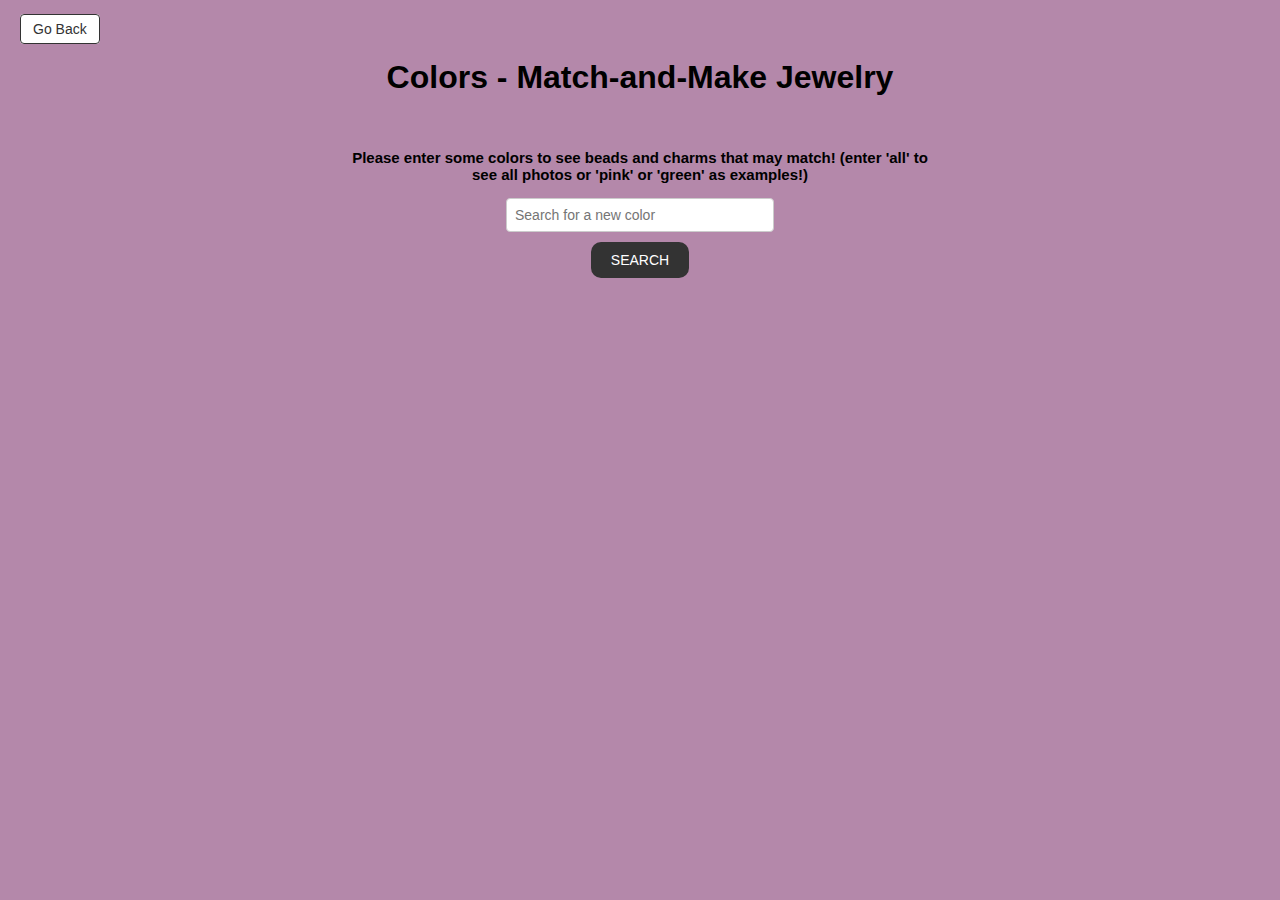
<file: colors.html>
<!DOCTYPE html>
<html>

<head>
  <meta charset="utf-8">
  <meta name="description" content="The child site for the main page that sets up the color page"">
  <meta name="keywords" content="jewelry, matching, color creation, create">
  <meta name="author" content="-">
  <meta name="viewport" content="width=device-width">

  <title> Match-and-Make Jewelry </title>

  <link rel="stylesheet" href="color-style.css">
</head>






  <body>

    <!-- Go back to main page button -->
    <a href="index.html" button class="button-link back-button"> Go Back</a>

    <!-- Title of the page -->
    <h1 align="center"> Colors - Match-and-Make Jewelry</h1>

    <!-- Search bar for the user to enter a color -->
    <div class="search-page">
      <h2 class="intro-text"> Please enter some colors to see beads and charms that may match! (enter 'all' to see all photos or 'pink' or 'green' as examples!) </h2>
      <input type="text" id="search-input" placeholder="Search for a new color">
      <button id="search-button"> Search </button>
    </div>



    <!-- Makes it so that everything is hidden until the user searches for a color -->
    <div id="results" class="hidden">

      <!-- Section for the Beads resembling the theme -->
      <h3 align="left"> Beads resembling your theme </h3>
      <div class="gallery-container hidden" id="bead-gallery"> </div>

      <!-- Section for the Charms resembling the theme -->
      <h3 align="left"> Charms resembling your theme </h3>
      <div class="gallery-container hidden" id="charm-gallery"> </div>



      <!-- Button to continue to the next page -->
      <a href="thank-you.html" class="btn flash-slide flash-slide--black"> Continue </a>

    </div>


  <script src="colors.js"></script>
</body>

</html>
</file>
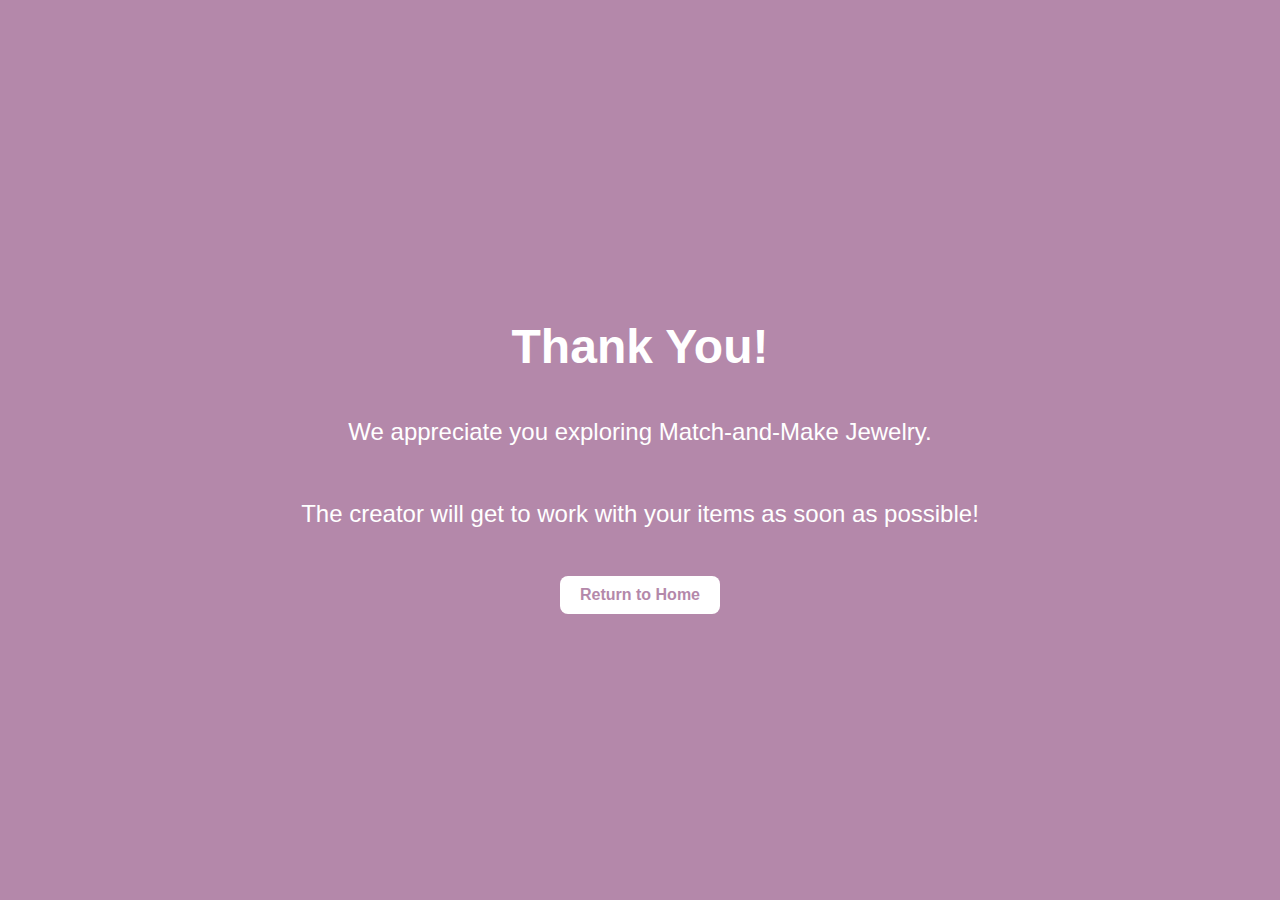
<file: thank-you.html>
<!DOCTYPE html>
<html lang="en">

<head>
  <meta charset="UTF-8">
  <meta name="viewport" content="width=device-width, initial-scale=1.0">
  <meta name="description" content="Thank you page for Match-and-Make Jewelry">
  <title>Thank You - Match-and-Make Jewelry</title>
  <link rel="stylesheet" href="thank-you.css">
</head>

<body>
  <!-- Thank you message -->
  <div class="thank-you-container">
    <h1>Thank You!</h1>
    <p>We appreciate you exploring Match-and-Make Jewelry.</p>
    <p>The creator will get to work with your items as soon as possible! </p>
    <br>
    <!-- Return to home button -->
    <a href="index.html">Return to Home</a>
  </div>
</body>

</html>
</file>
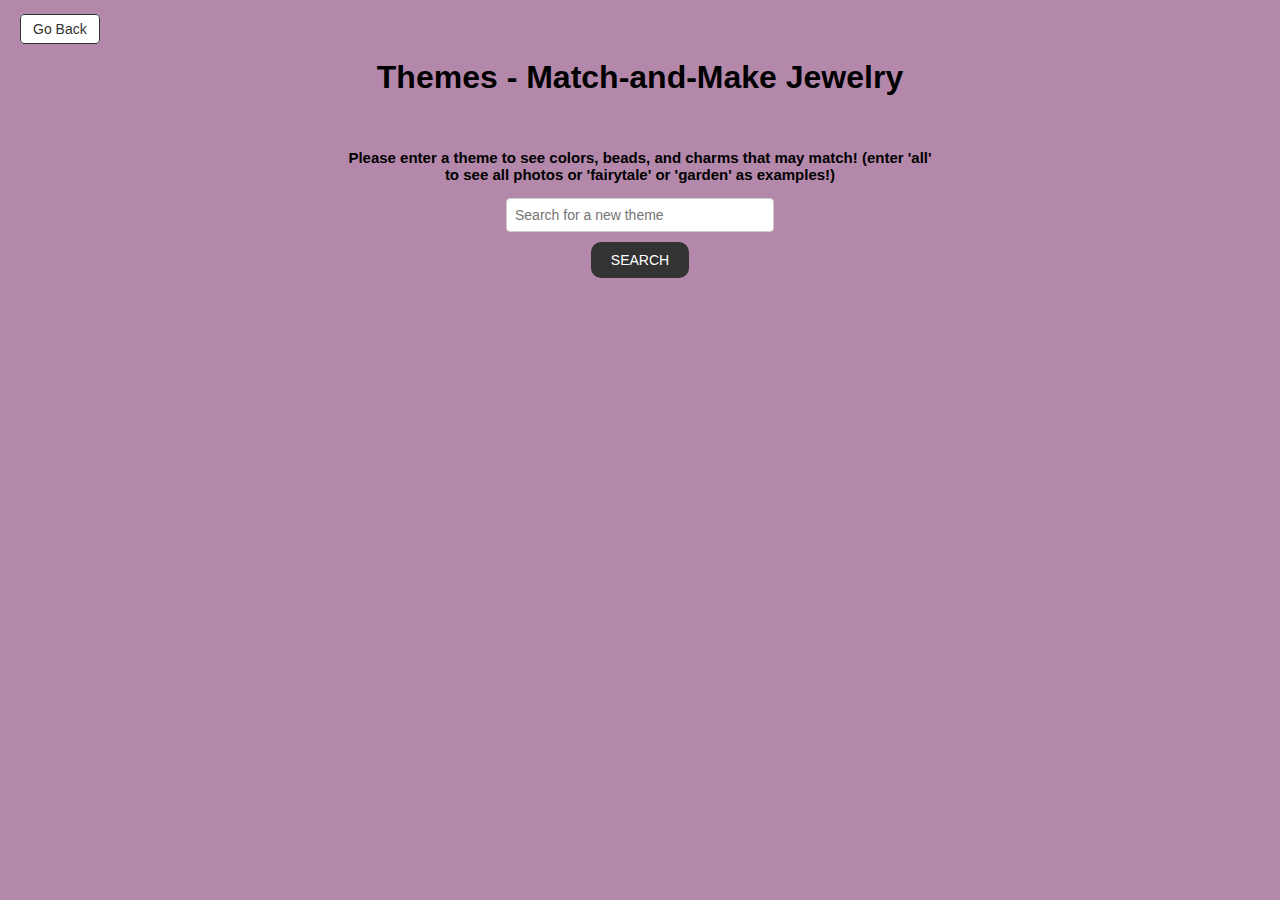
<file: themes.html>
<!DOCTYPE html>
<html>

<head>
  <meta charset="utf-8">
  <meta name="description" content="The child site for the main page that sets up the theme page"">
  <meta name="keywords" content="jewelry, matching, theme creation, create">
  <meta name="author" content="-">
  <meta name="viewport" content="width=device-width">
  
  <title> Match-and-Make Jewelry </title>

  <link rel="stylesheet" href="theme-style.css">
</head>




<body>

  <!-- Go back to main page button -->
  <a href="index.html" button class="button-link back-button"> Go Back</a>

  <!-- Title of the page -->
  <h1 align="center"> Themes - Match-and-Make Jewelry</h1>

  <!-- Search bar for the user to enter a theme -->
  <div class="search-page">
    <h2 class="intro-text"> Please enter a theme to see colors, beads, and charms that may match! (enter 'all' to see all photos or 'fairytale' or 'garden' as examples!) </h2>
    <input type="text" id="search-input" placeholder="Search for a new theme">
    <button id="search-button"> Search </button>
  </div>




  <!-- Makes it so that everything is hidden until the user searches for a theme -->
  <div id="results" class="results hidden">

    <!-- Section for the Colors resembling the theme -->
    <h3 align="left"> Colors resembling your theme </h3>
    <div class="gallery-container hidden" id="color-gallery"> </div>

    <!-- Section for the Beads resembling the theme -->
    <h3 align="left"> Beads resembling your theme </h3>
    <div class="gallery-container hidden" id="bead-gallery"> </div>

    <!-- Section for the Charms resembling the theme -->
    <h3 align="left"> Charms resembling your theme </h3>
    <div class="gallery-container hidden" id="charm-gallery"> </div>



    <!-- Button to continue to the next page -->
    <a href="thank-you.html" class="btn flash-slide flash-slide--black"> Continue </a>
    
  </div>


  
  <script src="theme-script.js"></script>
</body>

</html>
</file>
<file: color-style.css>
body {
  margin: 0;
  padding: 20px;
  font-family: Arial, sans-serif;
  background-color: rgb(180, 136, 170);
  /*display: flex; */
  align-items: center;
  justify-content: center;
  flex-direction: column;
}


h1 {
text-align: center;
margin-bottom: 20px;
}


/* Search bar styling */
.search-page {
display: flex;
flex-direction: column;
align-items: center;
justify-content: center;
margin-bottom: 30px;
text-align: center;
padding: 20px;
}

.container {
  max-width: 100%;
  padding: 10px;
}

.search-container {
display: flex;
justify-content: center;
align-items: center;     
gap: 10px;               
margin-bottom: 50px;
margin-top: 10px;
}


#search-input {
padding: 8px;
font-size: 14px;
border: 1px solid #ccc;
border-radius: 4px;
width: 250px;
}


/* Button link styling */
.button-link {
font-size: 14px;
text-decoration: none;
color: #333;
padding: 6px 12px;
border: 1px solid #333;
border-radius: 4px;
background-color: white;
transition: background-color 0.3s ease, color 0.3s ease;

}
.button-link:hover {
background-color: #333;
color: white;
}


.search-button {
display: inline-block;
align-self: flex-end;
margin-top: .75%;
margin-right: 125px;
margin-bottom: 20px;
padding-right: 5%;
}

#search-button {
padding: 10px 20px;
margin-top: 10px;
font-size: 14px;
cursor: pointer;
border: none;
color: white;
background: rgb(51, 51, 51);
border-radius: 10px;
position: relative;
overflow: hidden;
text-transform: uppercase;
font-family: Helvetica;
}

#search-button::before {
content: "";
position: absolute;
top: -30px;
left: -80px;
height: 100px;
width: 70px;
background: rgba(255, 255, 255, 0.2);
transform: rotate(20deg);
}

#search-button:hover::before {
left: 190px;
transition: 0.5s;
}


/* Intro text styling */
.intro-text {
margin-bottom: 15px;
color: #000000;
text-align: center;
font-size: 15px;
max-width: 600px;
}

.results {
margin-top: 40px;
width: 100%;
max-width: none;
}

.hidden {
display: none;
}

.gallery {
  display: flex;
  flex-wrap: wrap;
  gap: 10px;
}


/* Gallery container styling */
.gallery-container {
  display: flex;
  flex-wrap: nowrap;
  overflow-x: auto;
  overflow-y: hidden;
  padding: 10px;
  gap: 15px;
  margin-bottom: 50px;
  scroll-behavior: smooth;
  width: 100%;
  max-width: 1200vw;
  box-sizing: border-box;
}

.photo-box {
  position: relative;
  width: 130px;
  height: 130px;
  flex-shrink: 0;
  border-radius: 8px;
  overflow: hidden;
  box-shadow: 0 2px 5px rgba(0,0,0,0.2);
  text-align: center;
}

.photo-box img {
  width: 100%;
  height: auto;
  object-fit: cover;
  display: block;
}

.photo-box input[type="checkbox"] {
  position: absolute;
  top: 8px;
  left: 8px;
  z-index: 1;
  transform: scale(1.5);
  background: white;
  border-radius: 3px;
  padding: 2px;
}

/* Scrollbar code */
.gallery-container::-webkit-scrollbar {
  height: 8px;
}

.gallery-container::-webkit-scrollbar-thumb {
  background-color: rgba(0,0,0,0.3);
  border-radius: 4px;
}


/* Hover caption styling */
.caption {
position: absolute;
bottom: 0;
background: rgba(0,0,0,0.6);
color: white;
width: 100%;
padding: 4px;
font-size: 12px;
text-align: center;
opacity: 0;
transition: opacity 0.3s;
}

.photo-box:hover .caption {
opacity: 1;
}






/* Continue button containers*/
.btn {
font-family: Arial, Helvetica, sans-serif;
text-transform: uppercase;
} 

.btn:hover .btn-slide-show-text1 {
margin-left: 150px;
} 

.flash-slide {
border: none;
display: flex;
align-items: center;
justify-content: center;
color: rgb(255, 255, 255);
margin: 20px;
width: 180px;
height: 50px;
border-radius: 10px;
position: relative;
overflow: hidden;
text-decoration: none;
text-transform: uppercase;
font-family: Helvetica;
text-align: center;
} 

.flash-slide::before {
content: "";
position: absolute;
top: -30px;
left: -80px;
height: 100px;
width: 70px;
background: rgba(181, 94, 161, 0.5);
transform: rotate(20deg);
} 

.flash-slide:hover::before {
left: 190px;
transition: 0.5s;
} 

.flash-slide--black {
background: rgb(51, 51, 51);
}
</file>
<file: thank-you.css>
html {
  height: 100%;
  width: 100%;
}

body {
  font-family: Arial, Helvetica, sans-serif;
  margin: 0;
  padding: 0;
  background-color: rgb(180, 136, 170);
}

.thank-you-container {
  display: flex;
  flex-direction: column;
  justify-content: center;
  align-items: center;
  height: 100vh;
  text-align: center;
  color: white;
}

.thank-you-container h1 {
  font-size: 3em;
  margin-bottom: 20px;
}

.thank-you-container p {
  font-size: 1.5em;
  margin-bottom: 30px;
}

.thank-you-container a {
  text-decoration: none;
  background-color: white;
  color: rgb(180, 136, 170);
  padding: 10px 20px;
  border-radius: 8px;
  font-weight: bold;
}

.thank-you-container a:hover {
  background-color: #eee;
}
</file>
<file: theme-style.css>
body {
    margin: 0;
    padding: 20px;
    font-family: Arial, sans-serif;
    background-color: rgb(180, 136, 170);
    /*display: flex; */
    align-items: center;
    justify-content: center;
    flex-direction: column;
  }


h1 {
  text-align: center;
  margin-bottom: 20px;
}


/* Search bar styling */
.search-page {
  display: flex;
  flex-direction: column;
  align-items: center;
  justify-content: center;
  margin-bottom: 30px;
  text-align: center;
  padding: 20px;
}

  .container {
    max-width: 100%;
    padding: 10px;
  }

.search-container {
  display: flex;
  justify-content: center;
  align-items: center;     
  gap: 10px;               
  margin-bottom: 50px;
  margin-top: 10px;
}


#search-input {
  padding: 8px;
  font-size: 14px;
  border: 1px solid #ccc;
  border-radius: 4px;
  width: 250px;
}


/* Button link styling */
.button-link {
  font-size: 14px;
  text-decoration: none;
  color: #333;
  padding: 6px 12px;
  border: 1px solid #333;
  border-radius: 4px;
  background-color: white;
  transition: background-color 0.3s ease, color 0.3s ease;

}
.button-link:hover {
  background-color: #333;
  color: white;
}


.search-button {
  display: inline-block;
  align-self: flex-end;
  margin-top: .75%;
  margin-right: 125px;
  margin-bottom: 20px;
  padding-right: 5%;
}

#search-button {
  padding: 10px 20px;
  margin-top: 10px;
  font-size: 14px;
  cursor: pointer;
  border: none;
  color: white;
  background: rgb(51, 51, 51);
  border-radius: 10px;
  position: relative;
  overflow: hidden;
  text-transform: uppercase;
  font-family: Helvetica;
}

#search-button::before {
  content: "";
  position: absolute;
  top: -30px;
  left: -80px;
  height: 100px;
  width: 70px;
  background: rgba(255, 255, 255, 0.2);
  transform: rotate(20deg);
}

#search-button:hover::before {
  left: 190px;
  transition: 0.5s;
}

.intro-text {
  margin-bottom: 15px;
  color: #000000;
  text-align: center;
  font-size: 15px;
  max-width: 600px;
}

.results {
  margin-top: 40px;
  width: 100%;
  max-width: none;
}

.hidden {
  display: none;
}


/* Gallery container styling */
  .gallery-container {
    display: flex;
    flex-wrap: nowrap;
    overflow-x: auto;
    overflow-y: hidden;
    padding: 10px;
    gap: 15px;
    margin-bottom: 50px;
    scroll-behavior: smooth;
    width: 100%;
    max-width: 1200vw;
    box-sizing: border-box;
  }

  .photo-box {
    position: relative;
    width: 130px;
    height: 130px;
    flex-shrink: 0;
    border-radius: 8px;
    overflow: hidden;
    box-shadow: 0 2px 5px rgba(0,0,0,0.2);
    text-align: center;
  }

  .photo-box img {
    width: 100%;
    height: 100%;
    object-fit: cover;
    display: block;
  }

  .photo-box input[type="checkbox"] {
    position: absolute;
    top: 8px;
    left: 8px;
    z-index: 1;
    transform: scale(1.5);
    background: white;
    border-radius: 3px;
    padding: 2px;
  }

  /* Scrollbar code */
  .gallery-container::-webkit-scrollbar {
    height: 8px;
  }

  .gallery-container::-webkit-scrollbar-thumb {
    background-color: rgba(0,0,0,0.3);
    border-radius: 4px;
  }


/* Hover caption styling */
.caption {
  position: absolute;
  bottom: 0;
  background: rgba(0,0,0,0.6);
  color: white;
  width: 100%;
  padding: 4px;
  font-size: 12px;
  text-align: center;
  opacity: 0;
  transition: opacity 0.3s;
}

.photo-box:hover .caption {
  opacity: 1;
}






/* Continue button containers*/
.btn {
font-family: Arial, Helvetica, sans-serif;
text-transform: uppercase;
} 

.btn:hover .btn-slide-show-text1 {
margin-left: 150px;
} 

.flash-slide {
border: none;
display: flex;
align-items: center;
justify-content: center;
color: rgb(255, 255, 255);
margin: 20px;
width: 180px;
height: 50px;
border-radius: 10px;
position: relative;
overflow: hidden;
text-decoration: none;
text-transform: uppercase;
font-family: Helvetica;
text-align: center;
} 

.flash-slide::before {
content: "";
position: absolute;
top: -30px;
left: -80px;
height: 100px;
width: 70px;
background: rgba(181, 94, 161, 0.5);
transform: rotate(20deg);
} 

.flash-slide:hover::before {
left: 190px;
transition: 0.5s;
} 

.flash-slide--black {
background: rgb(51, 51, 51);
}
</file>
